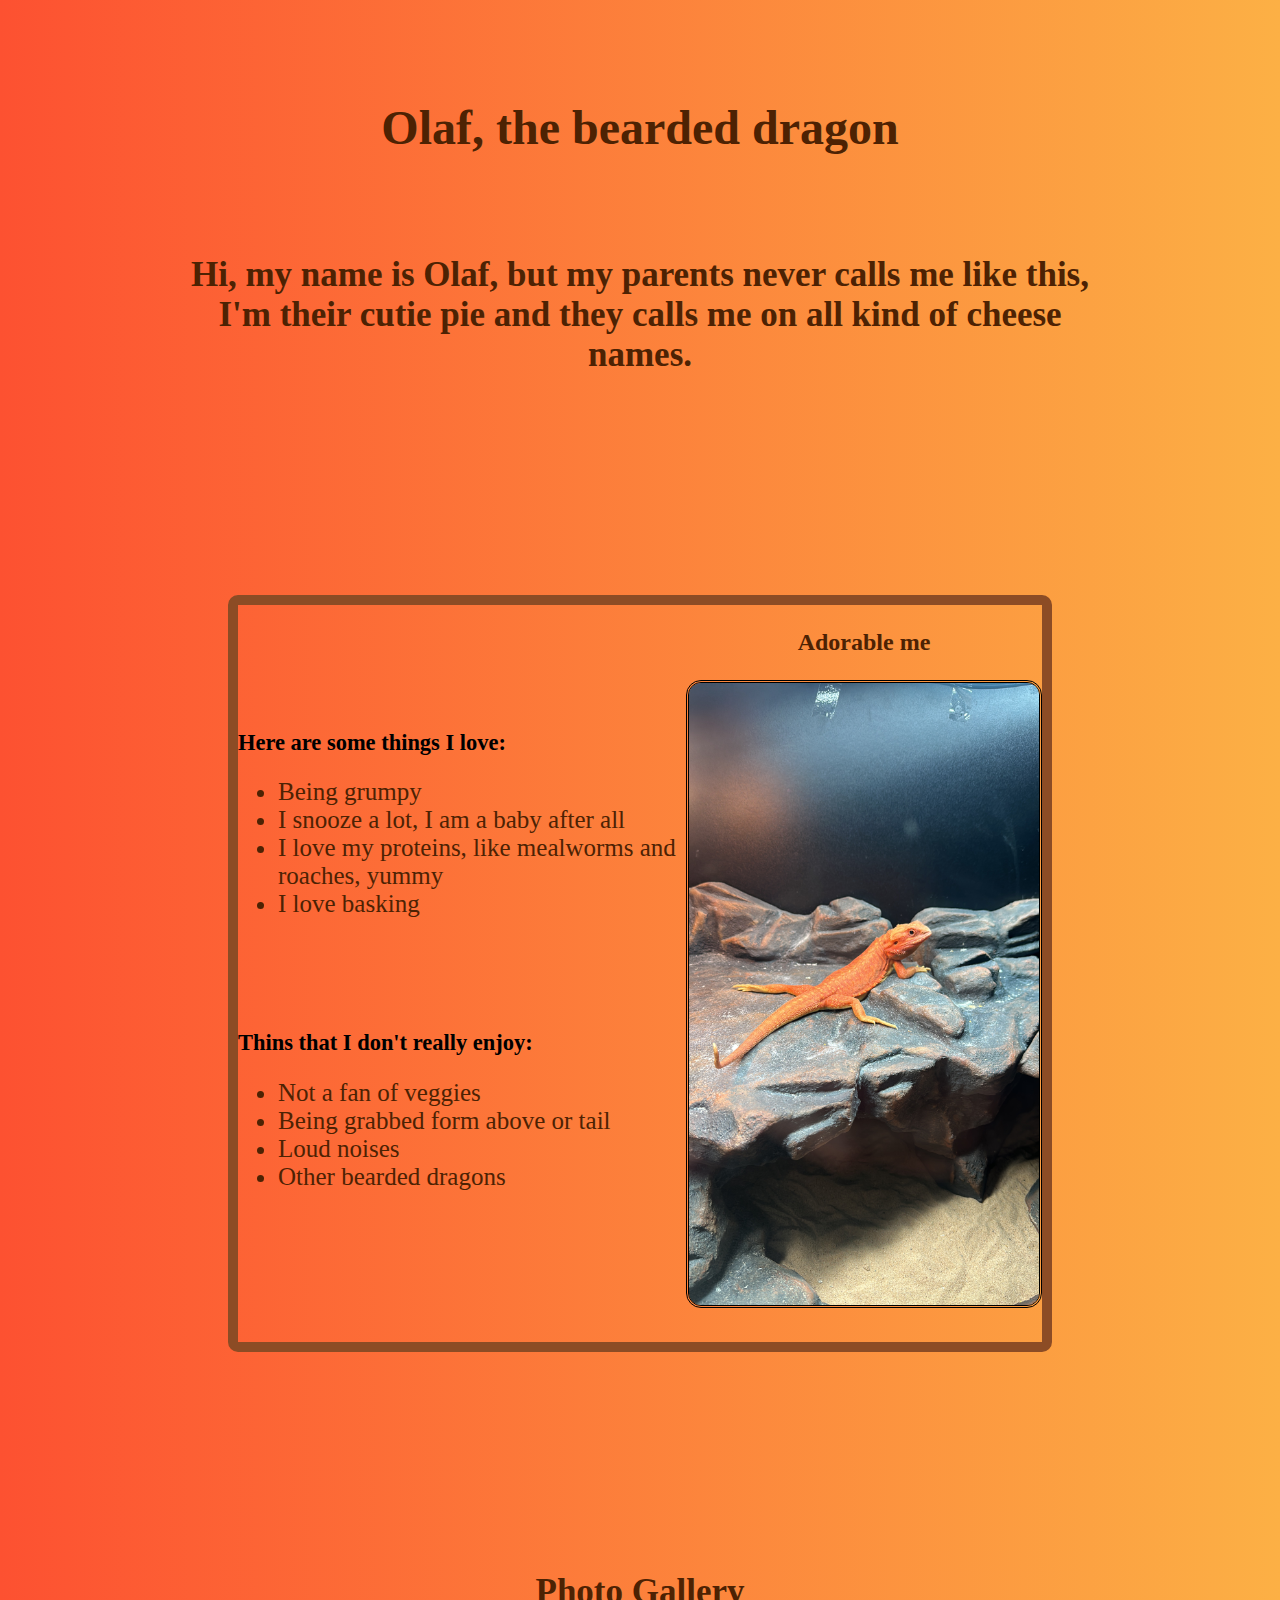
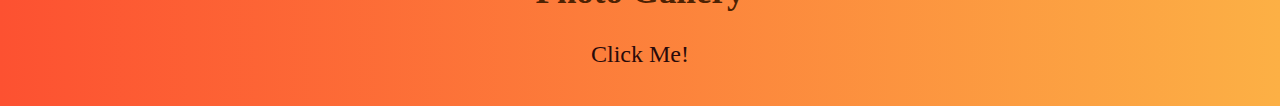
<file: index.html>
<!DOCTYPE html>
<html lang="en">
  <head>
    <meta charset="UTF-8" />
    <meta http-equiv="X-UA-Compatible" content="IE=edge" />
    <meta name="viewport" content="width=device-width, initial-scale=1.0" />
    <link rel="stylesheet" href="style.css" />
    <title>Olaf, the bearded dragon</title>
  </head>
  <body>
    <header>
      <h1>Olaf, the bearded dragon</h1>
    </header>
    <main>
      <h2>
        Hi, my name is Olaf, but my parents never calls me like this, I'm their
        cutie pie and they calls me on all kind of cheese names.
      </h2>
      <div class="main-content">
        <div class="about-me">
          <h3>Here are some things I love:</h3>
          <ul>
            <li>Being grumpy</li>
            <li>I snooze a lot, I am a baby after all</li>
            <li>I love my proteins, like mealworms and roaches, yummy</li>
            <li>I love basking</li>
          </ul>
          <h3 id="no-like">Thins that I don't really enjoy:</h3>
          <ul>
            <li>Not a fan of veggies</li>
            <li>Being grabbed form above or tail</li>
            <li>Loud noises</li>
            <li>Other bearded dragons</li>
          </ul>
        </div>
        <div class="photo">
          <p>Adorable me</p>
          <img src="images/img0.jpeg" alt="Olaf" />
        </div>
      </div>
      <h2 id="photo-gallery">Photo Gallery</h2>
      <div class="gallery">
        <a href="gallery.html" target="”_blank”">Click Me!</a>
      </div>
    </main>
    <footer></footer>
  </body>
</html>
</file>
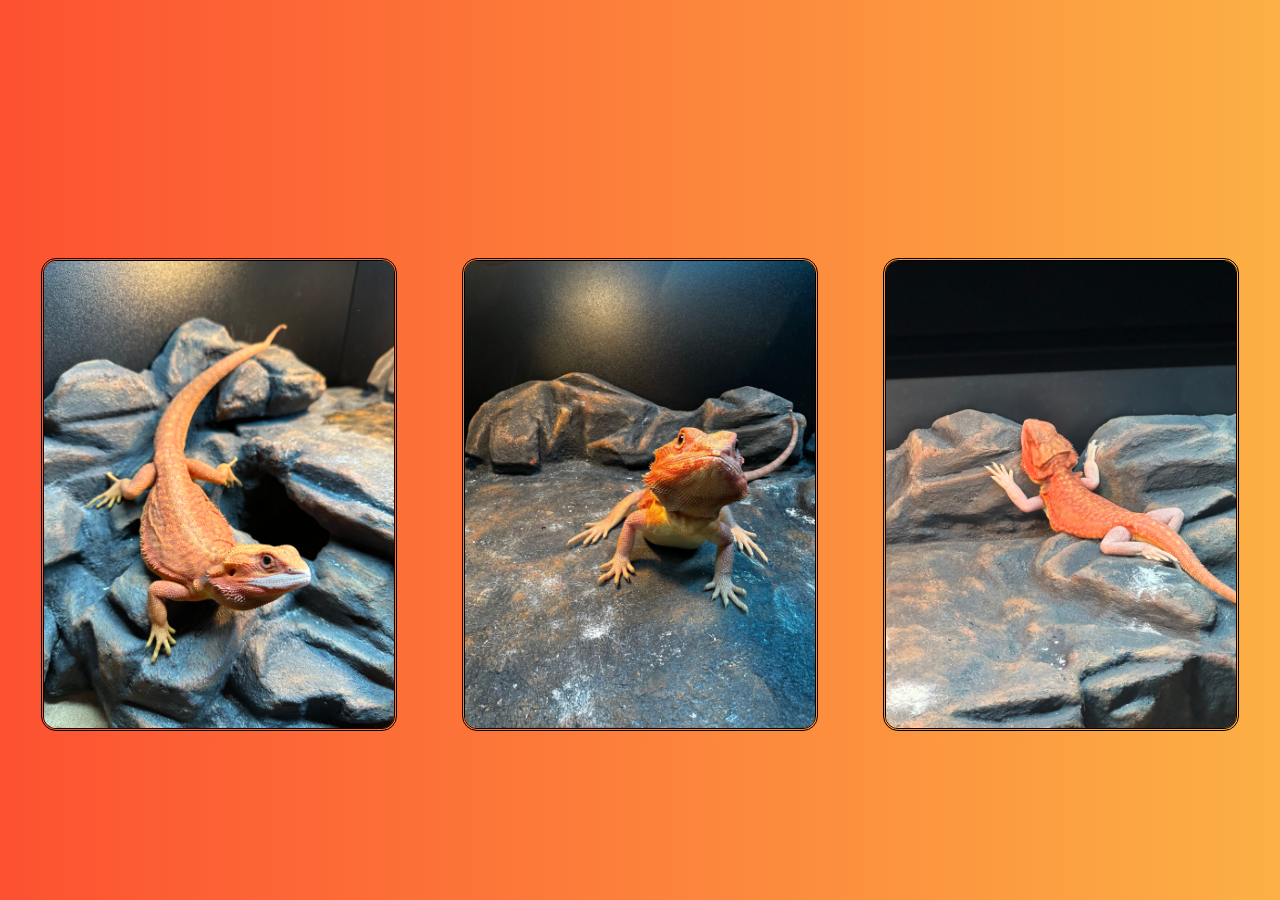
<file: gallery.html>
<!DOCTYPE html>
<html lang="en">
  <head>
    <meta charset="UTF-8" />
    <meta http-equiv="X-UA-Compatible" content="IE=edge" />
    <meta name="viewport" content="width=device-width, initial-scale=1.0" />
    <link rel="stylesheet" href="style.css" />
    <title>Photo Gallery</title>
  </head>
  <body>
    <div class="photos">
      <img src="images/img1.jpeg" alt="" />
      <img src="images/img2.jpeg" alt="" />
      <img src="images/img3.jpeg" alt="" />
    </div>
  </body>
</html>
</file>
<file: style.css>
body {
  background: rgb(131, 58, 180);
  background: linear-gradient(
    90deg,
    rgba(131, 58, 180, 1) 0%,
    rgba(253, 81, 49, 1) 0%,
    rgba(252, 176, 69, 1) 100%
  );
  font-family: Georgia, "Times New Roman", Times, serif;
}

img {
  max-width: 350px;
  border-style: double;
  border-radius: 15px;
}

h1 {
  text-align: center;
  margin: 100px;
  color: rgb(77, 34, 3);
  font-size: 3em;
}

h2 {
  text-align: center;
  padding-bottom: 40px;
  color: rgb(77, 34, 3);
  font-size: 35px;
  padding: 0 160px;
}

li {
  color: rgb(77, 34, 3);
  font-size: 25px;
}

.main-content {
  display: flex;
  flex-direction: row;
  justify-content: space-evenly;
  align-items: center;
  box-sizing: border-box;
  border: 3px solid rgb(140, 76, 37);
  border-width: 10px;
  border-radius: 10px;
  margin: 220px;
  padding-bottom: 30px;
}

.about-me {
  font-size: 1.2em;
}

#no-like {
  padding-top: 90px;
}
.photo > p {
  font-size: 1.5em;
  text-align: center;
  font-weight: bolder;
  color: rgb(77, 34, 3);
}

#photo-gallery {
  margin-top: 90px;
}

.gallery {
  display: flex;
  justify-content: center;
}

a {
  text-decoration: none;
  font-size: 1.5em;
  color: hsl(0, 59%, 10%);
  margin-bottom: 30px;
}

.photos {
  display: flex;
  justify-content: space-around;
  padding-top: 250px;
}

.photos > img {
  max-width: 350px;
}

@media screen and (max-width: 750px) {
  .photos {
    flex-direction: column;
    padding-top: 10px;
  }
  .photos > img {
    margin-top: 20px;
    max-width: 300px;
  }

  .main-content {
    flex-direction: column;
  }
}
</file>
